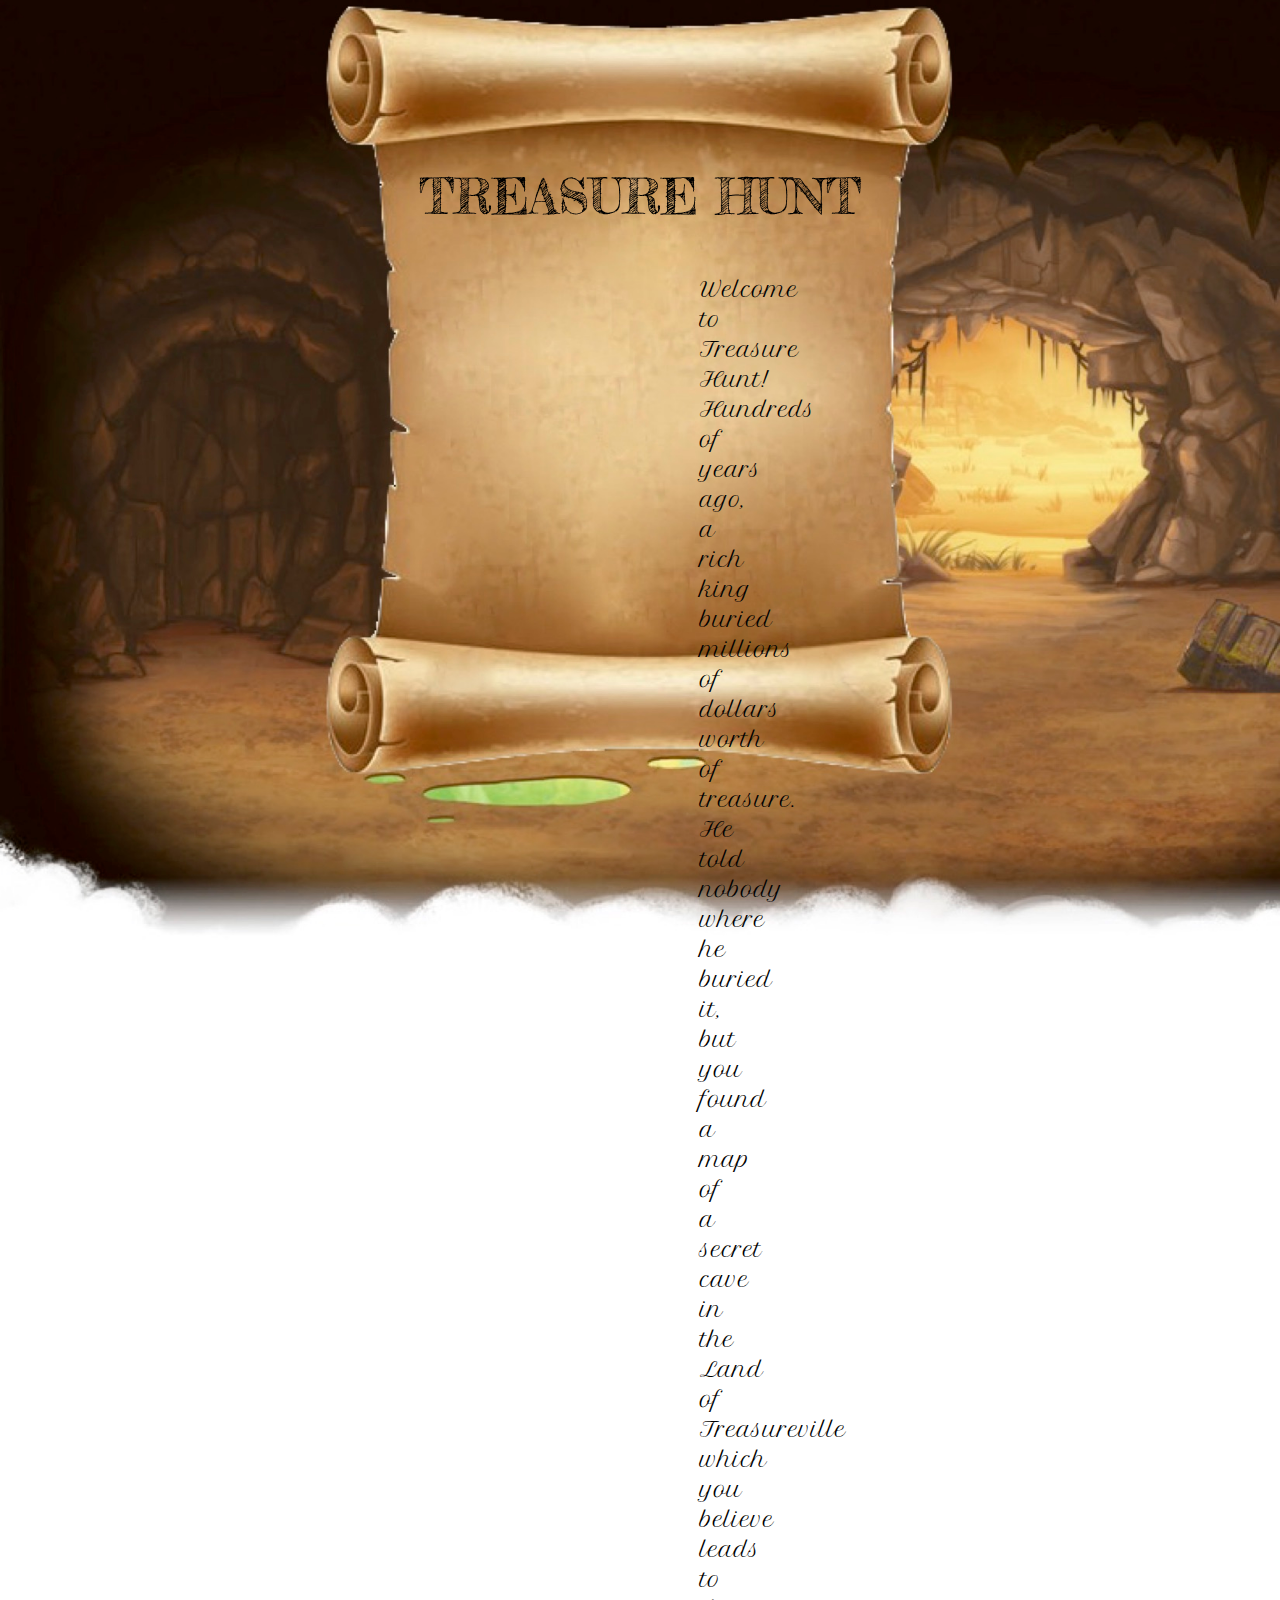
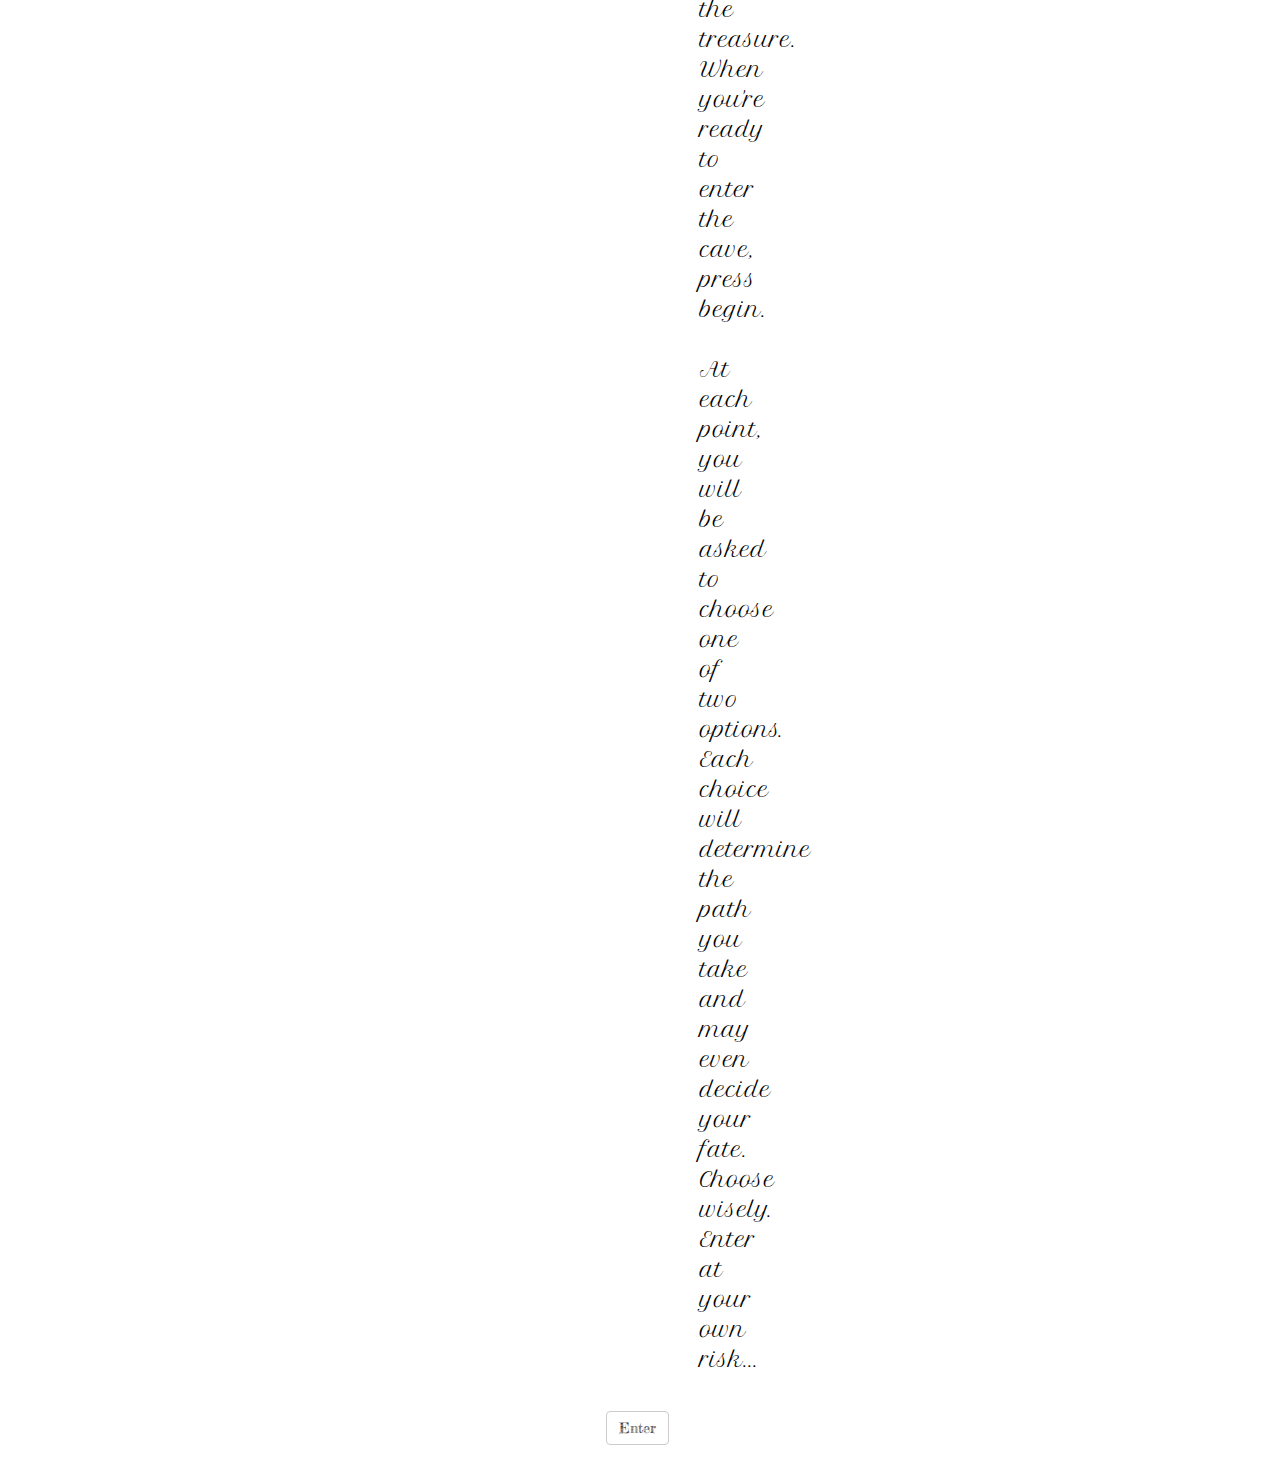
<file: index.html>
<html>
  <head>
    
    <title>Treasure Hunt</title>
    <meta description="A choose your own adventure story that ends in treasure or defeat.">
     <link rel="stylesheet" type="text/css" href="https://maxcdn.bootstrapcdn.com/bootstrap/3.2.0/css/bootstrap.min.css">
  <link rel="stylesheet" type="text/css" href="css/style.css">
  </head>
<body >
    
    <h1>TREASURE HUNT</h1>
    <br>
    <br>
    <p>Welcome to Treasure Hunt! Hundreds of years ago, a rich king buried millions of dollars worth of treasure. He told nobody where he buried it, but you found a map of a secret cave in the Land of Treasureville which you believe leads to the treasure. When you're ready to enter the cave, press begin. </p>
  <br>
  <p>At each point, you will be asked to choose one of two options. Each choice will determine the path you take and may even decide your fate. Choose wisely. Enter at your own risk...</p>
    
    <h1 class = btn>
      <form action= leftright.html>
    <input type="submit" class = "btn btn-default btn-l" value="Enter">
</form>
</h1>
    
  </body>
</html>
</file>
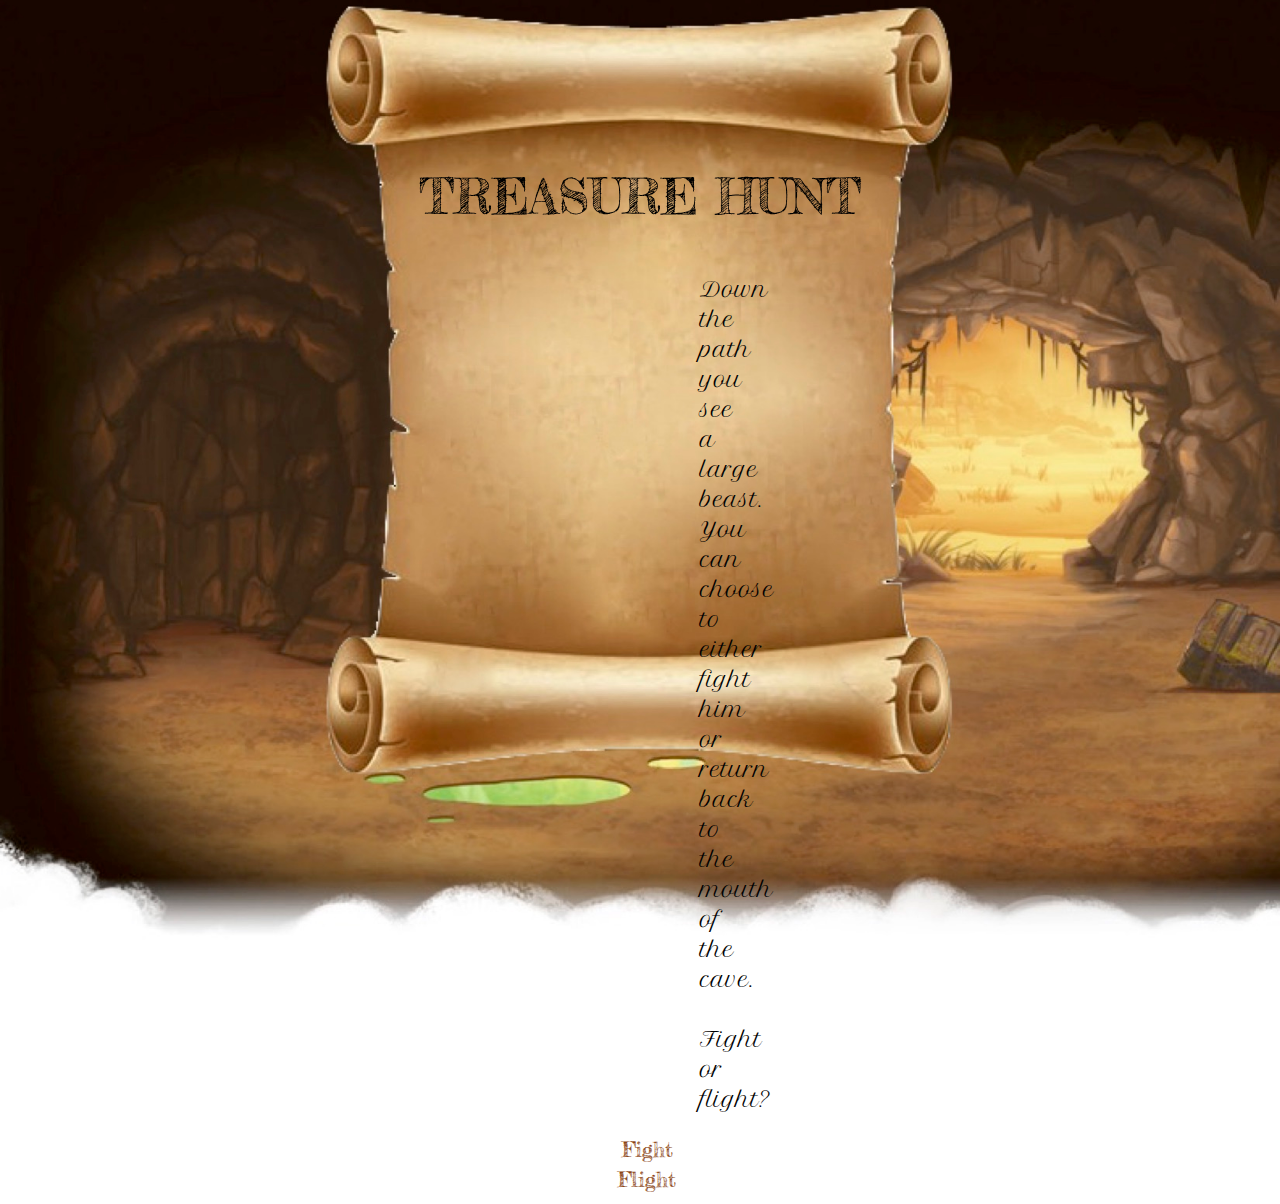
<file: beast.html>
<html>
  <head>
    
    <title>Treasure Hunt</title>
    <meta description="A choose your own adventure story that ends in treasure or defeat.">
     <link rel="stylesheet" type="text/css" href="https://maxcdn.bootstrapcdn.com/bootstrap/3.2.0/css/bootstrap.min.css">
  <link rel="stylesheet" type="text/css" href="css/witches.css">
  </head>
<body >
    
    <h1>TREASURE HUNT</h1>
    <br>
    <br>
    <p>Down the path you see a large beast. You can choose to either fight him or return back to the mouth of the cave.
</p>
  <br>

  <p> Fight or flight? </p>
    
    <ul> <a href=fight.html> Fight </a>
      <br>
      <a href=leftright.html> Flight </a>
            </ul>
    
  </body>
</html>
</file>
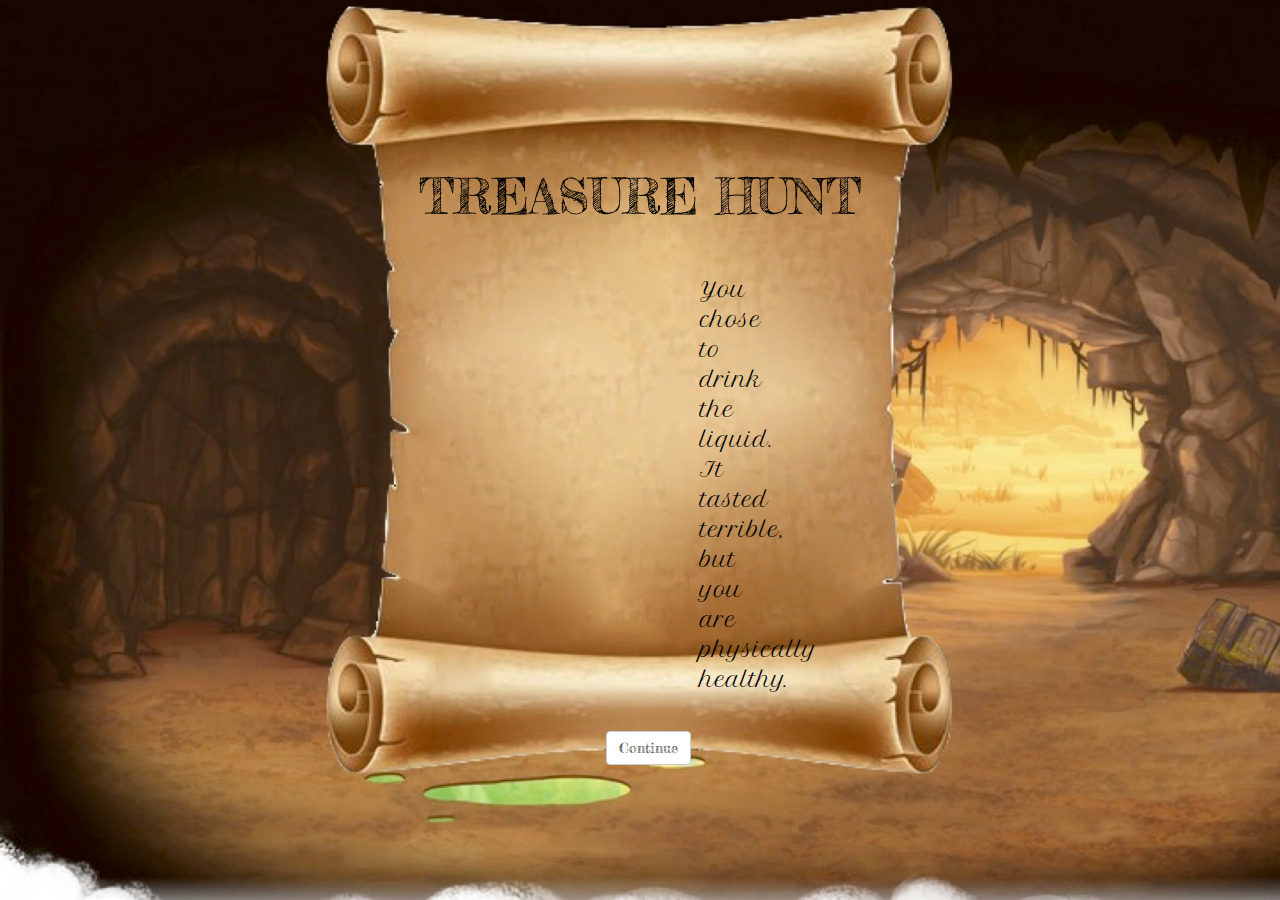
<file: drink.html>
<html>
  <head>
    
    <title>Treasure Hunt</title>
    <meta description="A choose your own adventure story that ends in treasure or defeat.">
     <link rel="stylesheet" type="text/css" href="https://maxcdn.bootstrapcdn.com/bootstrap/3.2.0/css/bootstrap.min.css">
  <link rel="stylesheet" type="text/css" href="css/style.css">
  </head>
<body >
    
    <h1>TREASURE HUNT</h1>
    <br>
    <br>
    <p>You chose to drink the liquid. It tasted terrible, but you are physically healthy.</p>
    
    <h1 class = btn>
      <form action= witches.html>
    <input type="submit" class = "btn btn-default btn-l" value="Continue">
</form>
</h1>
    
  </body>
</html>
</file>
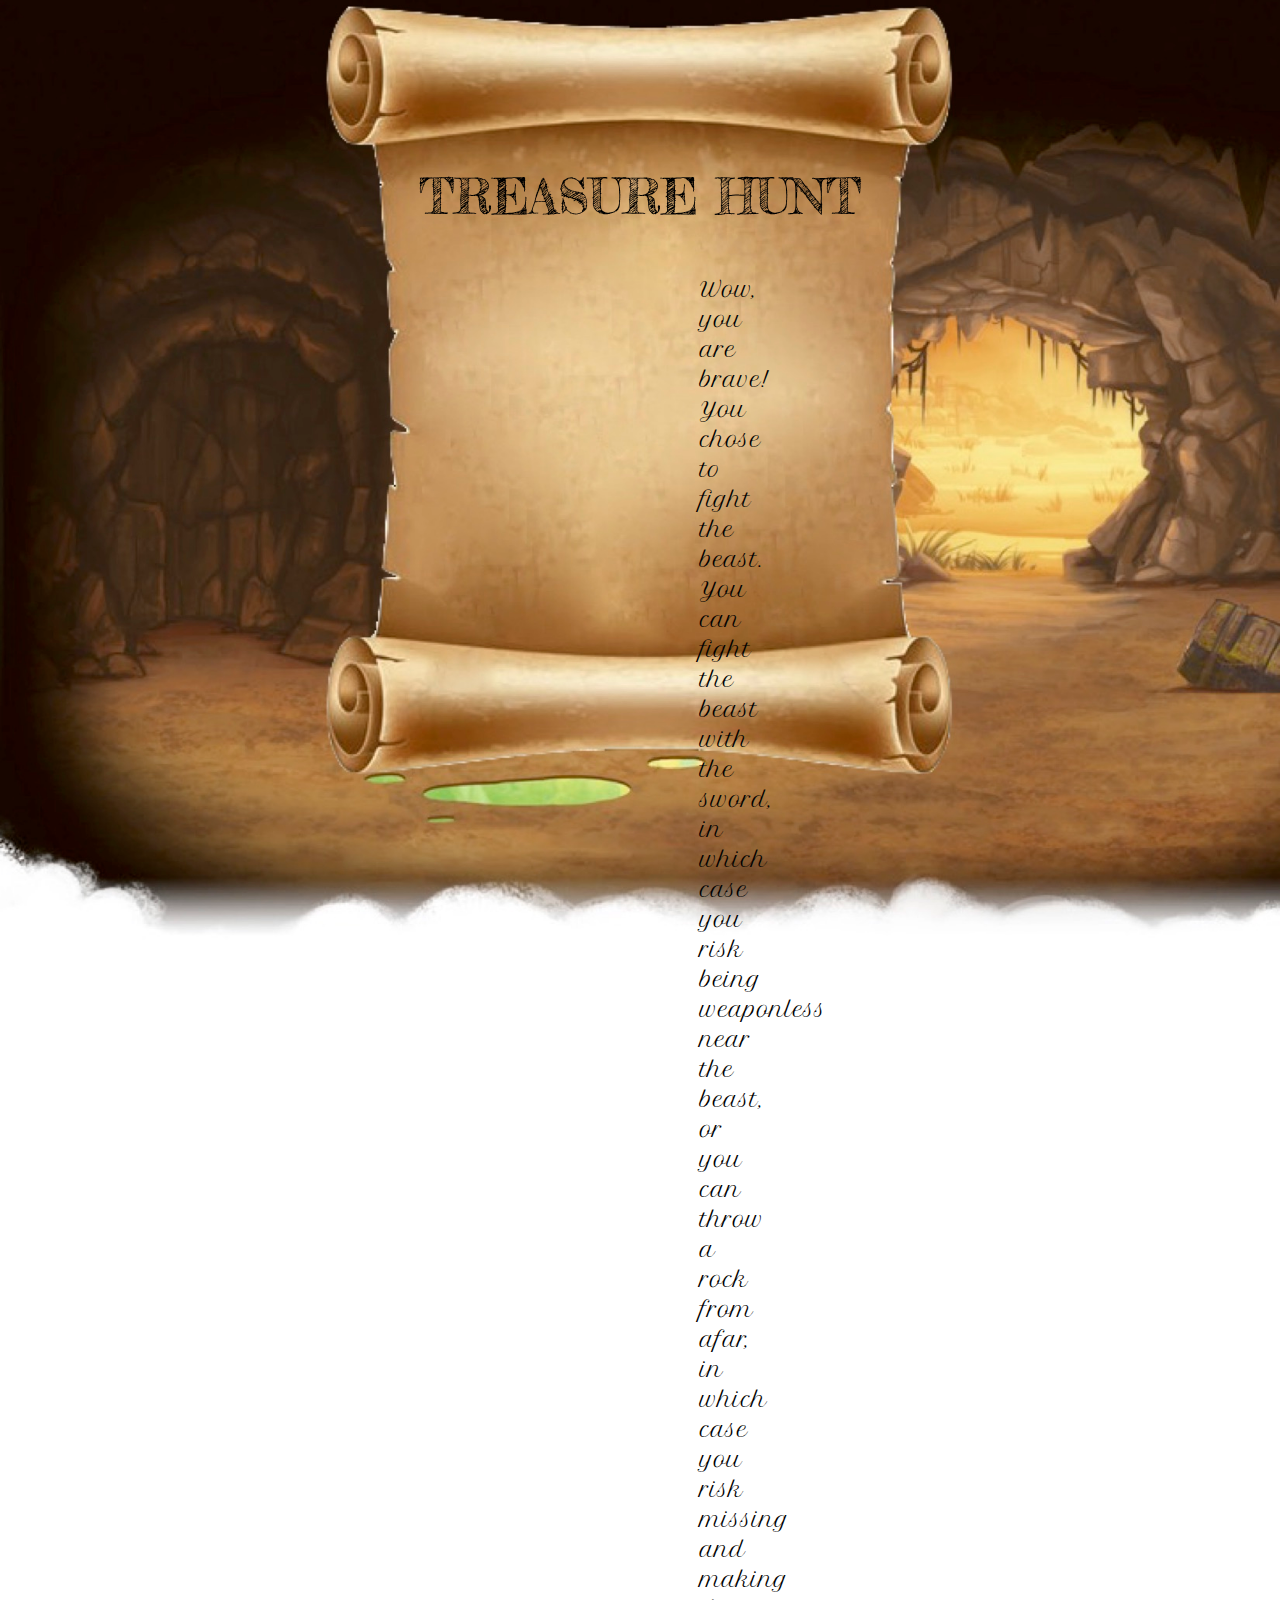
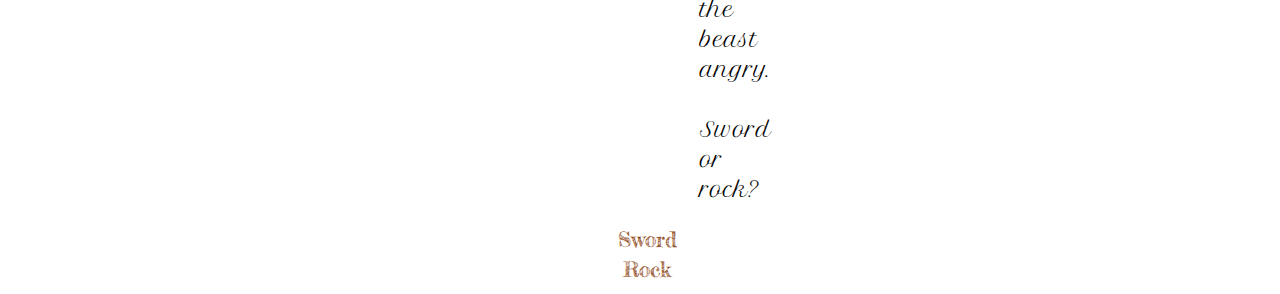
<file: fight.html>
<html>
  <head>
    
    <title>Treasure Hunt</title>
    <meta description="A choose your own adventure story that ends in treasure or defeat.">
     <link rel="stylesheet" type="text/css" href="https://maxcdn.bootstrapcdn.com/bootstrap/3.2.0/css/bootstrap.min.css">
  <link rel="stylesheet" type="text/css" href="css/witches.css">
  </head>
<body >
    
    <h1>TREASURE HUNT</h1>
    <br>
    <br>
    <p>Wow, you are brave! You chose to fight the beast. You can fight the beast with the sword, in which case you risk being weaponless near the beast, or you can throw a rock from afar, in which case you risk missing and making the beast angry. 
</p>
  <br>

  <p> Sword or rock? </p>
    
    <ul> <a href=gameover.html> Sword </a>
      <br>
      <a href=rock.html> Rock </a>
            </ul>
    
  </body>
</html>
</file>
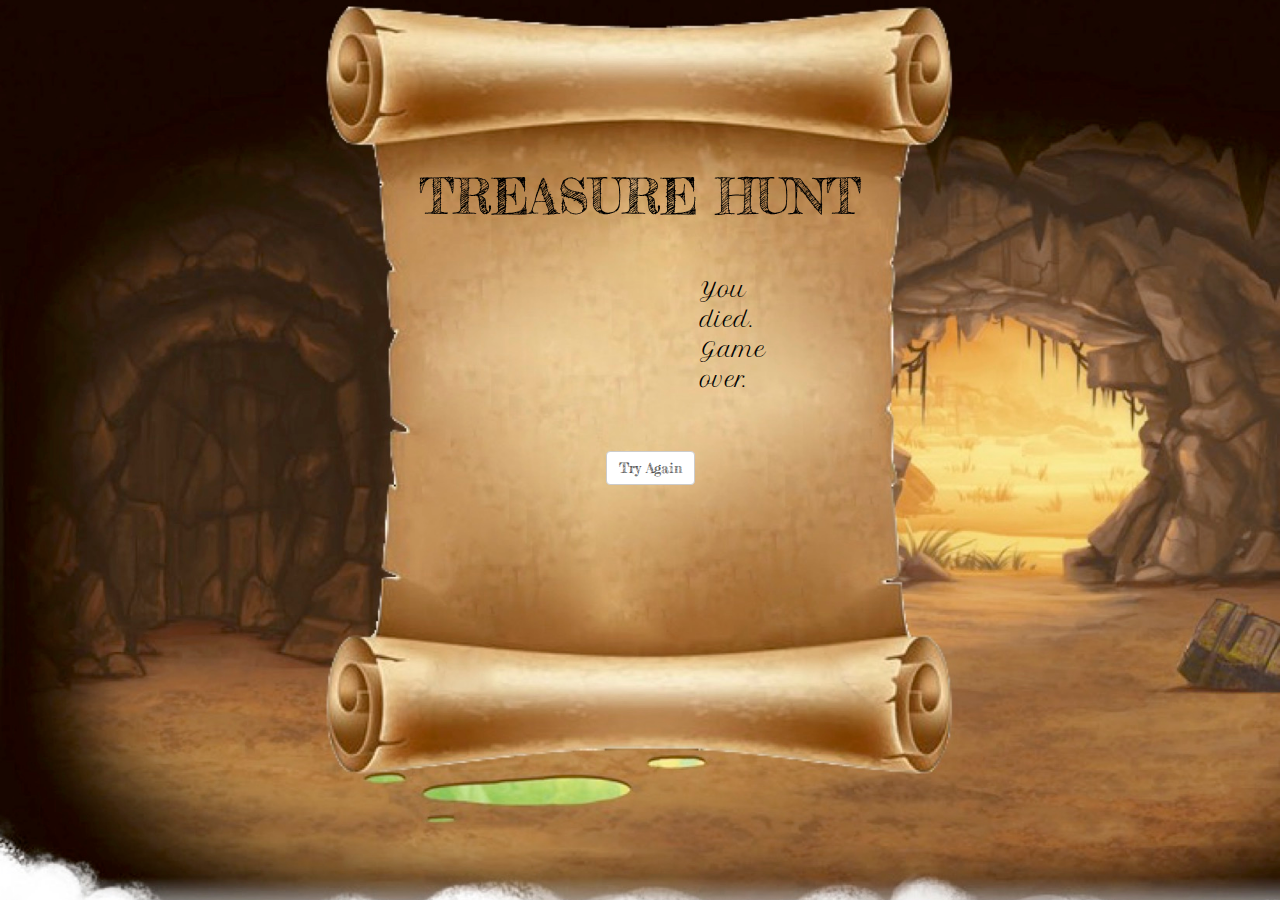
<file: gameover.html>
<html>
  <head>
    
    <title>Treasure Hunt</title>
    <meta description="A choose your own adventure story that ends in treasure or defeat.">
     <link rel="stylesheet" type="text/css" href="https://maxcdn.bootstrapcdn.com/bootstrap/3.2.0/css/bootstrap.min.css">
  <link rel="stylesheet" type="text/css" href="css/style.css">
  </head>
<body >
    
    <h1>TREASURE HUNT</h1>
    <br>
    <br>
    <p> You died. Game over. </p>
  <br>
    
    <h1 class = btn>
      <form action= index.html>
    <input type="submit" class = "btn btn-default btn-l" value="Try Again">
</form>
</h1>
    
  </body>
</html>
</file>
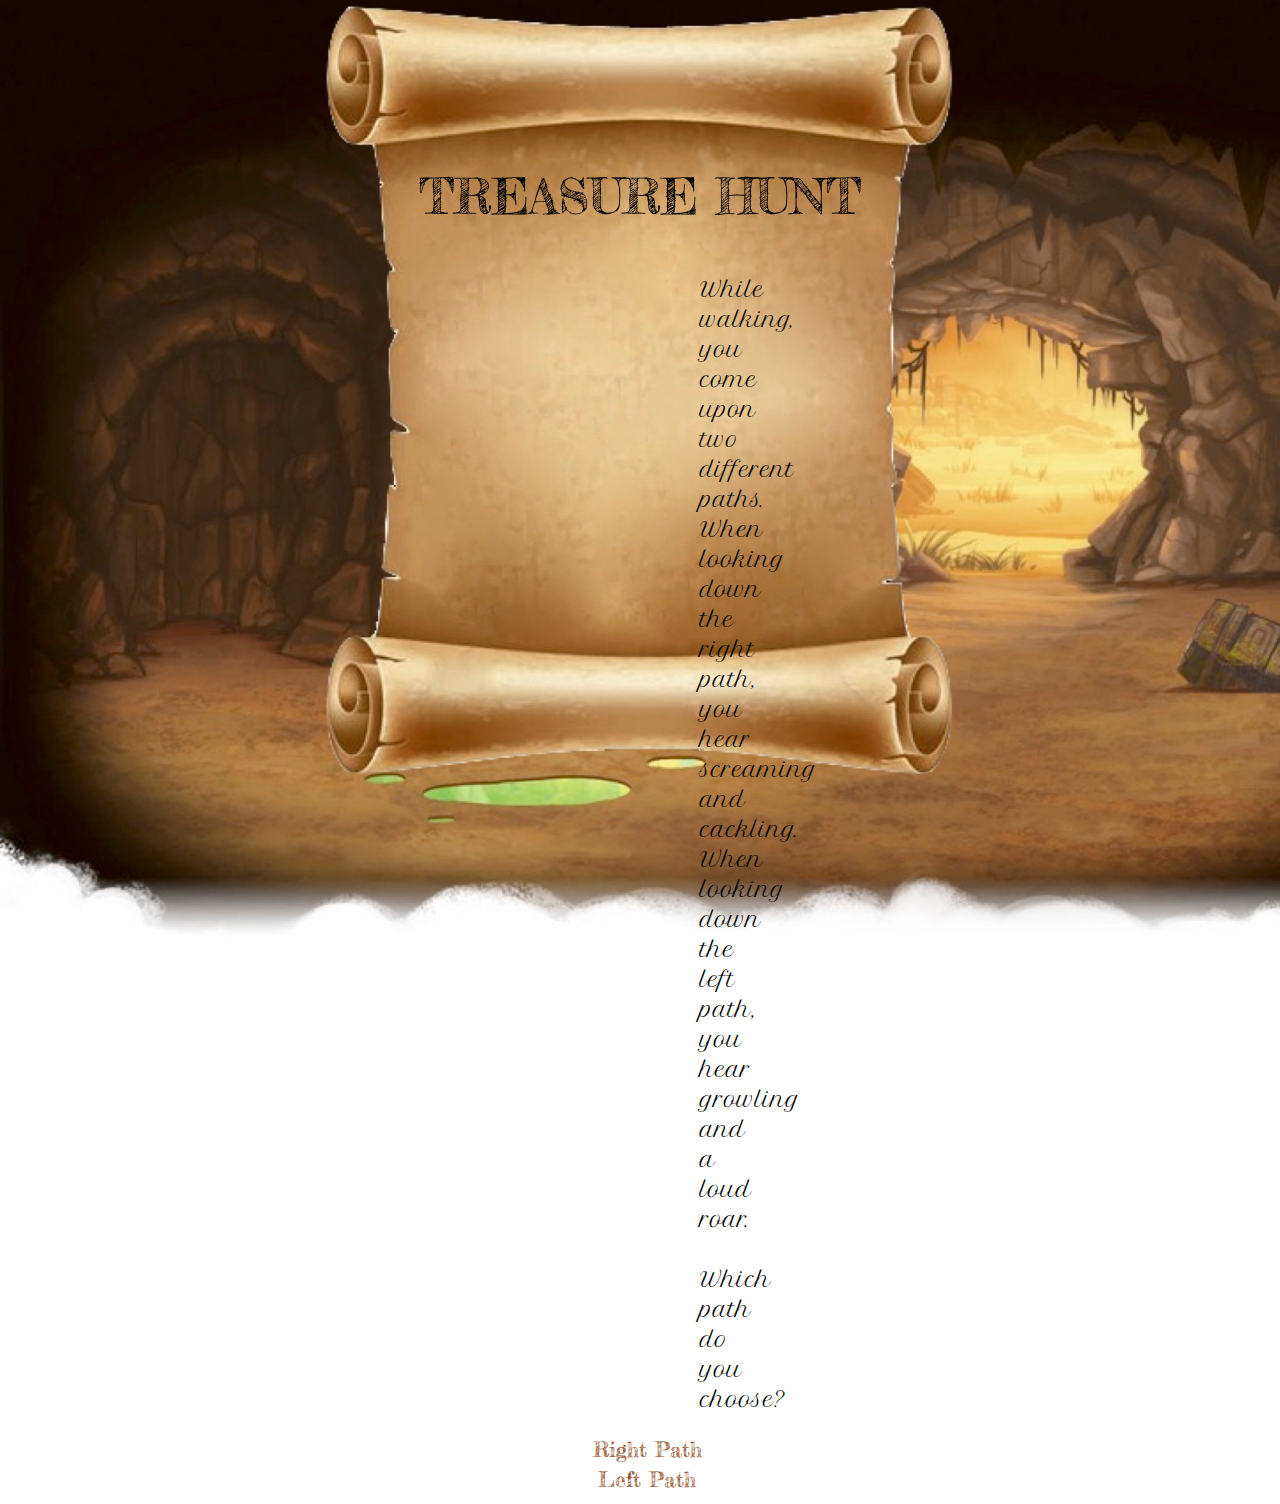
<file: leftright.html>
<html>
  <head>
    
    <title>Treasure Hunt</title>
    <meta description="A choose your own adventure story that ends in treasure or defeat.">
     <link rel="stylesheet" type="text/css" href="https://maxcdn.bootstrapcdn.com/bootstrap/3.2.0/css/bootstrap.min.css">
  <link rel="stylesheet" type="text/css" href="css/leftright.css">
  </head>
<body>
    
    <h1>TREASURE HUNT</h1>
    <br>
    <br>
    <p>While walking, you come upon two different paths. When looking down the right path, you hear screaming and cackling. When looking down the left path, you hear growling and a loud roar. </p>
  <br>
  <p>Which path do you choose?</p>
  
    <ul> <a href=witches.html> Right Path </a>
      <br>
      <a href=beast.html> Left Path </a>
            </ul>
    
  </body>
</html>
</file>
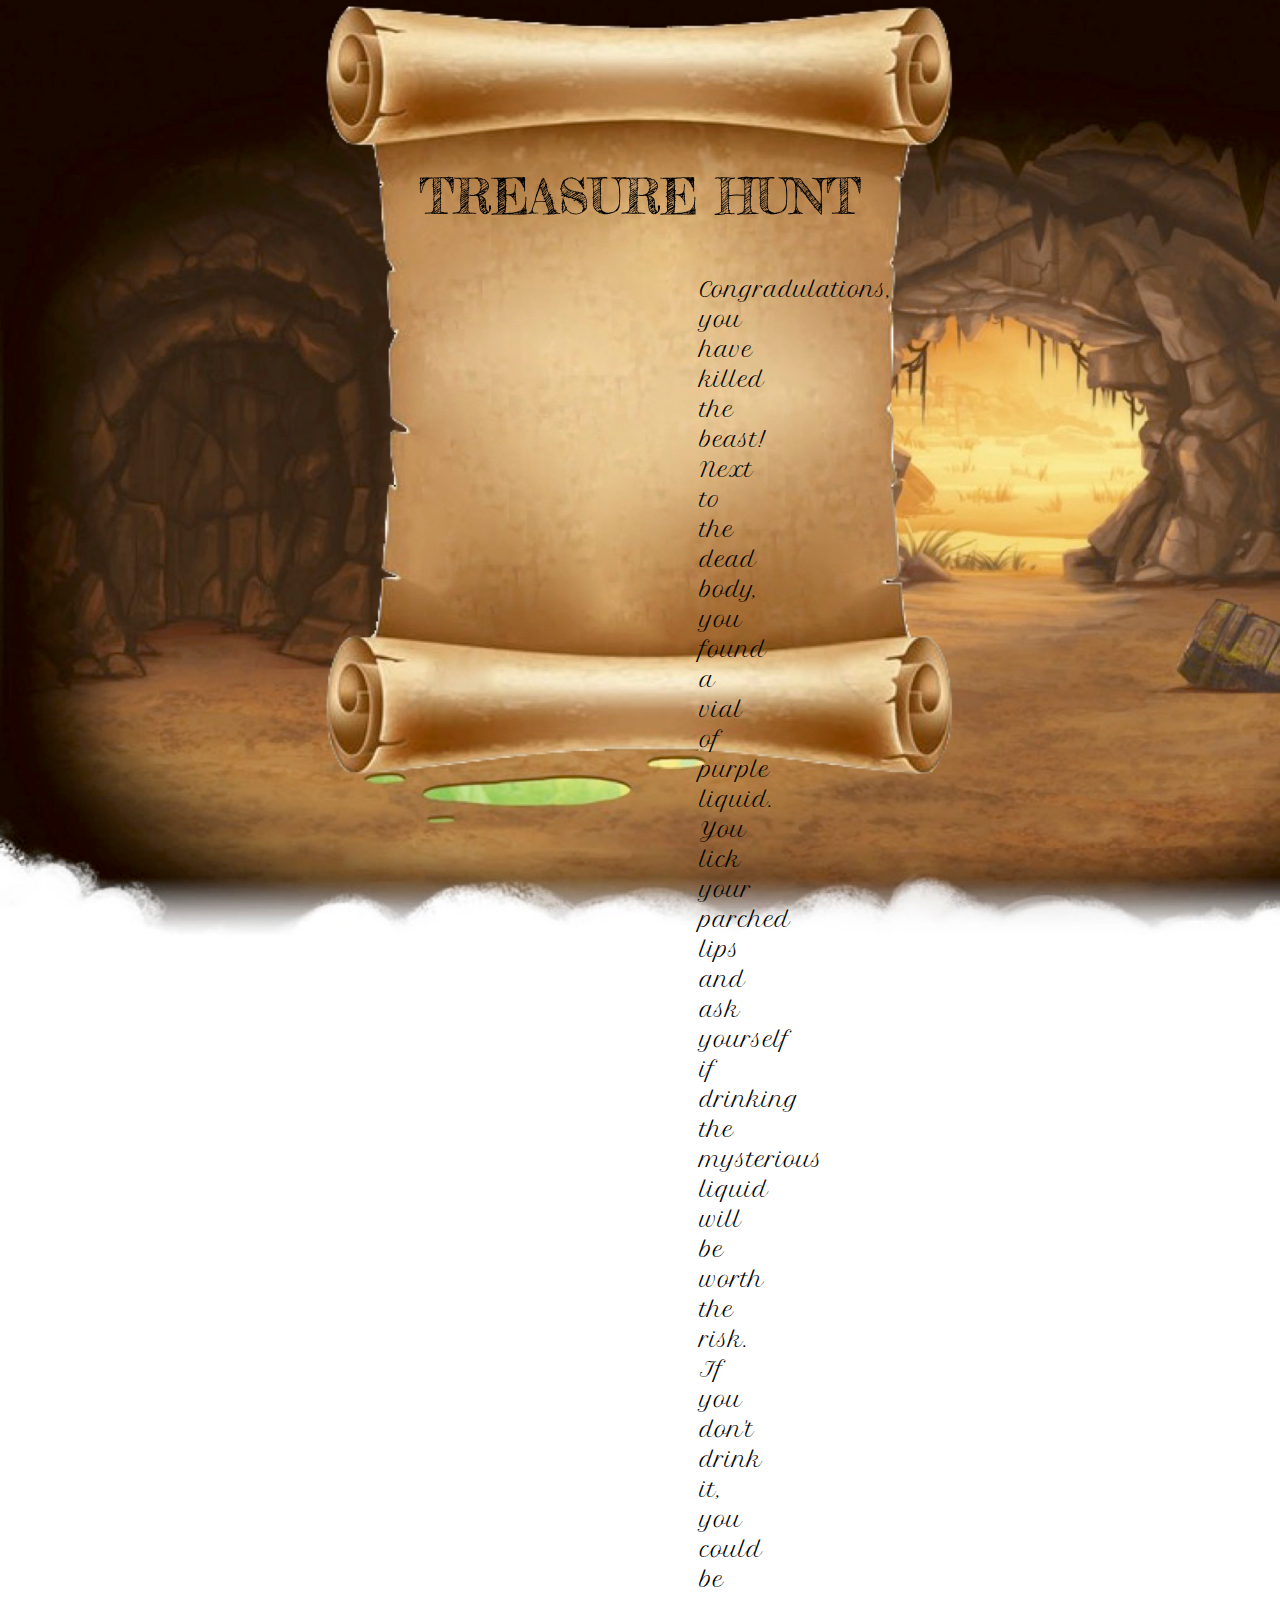
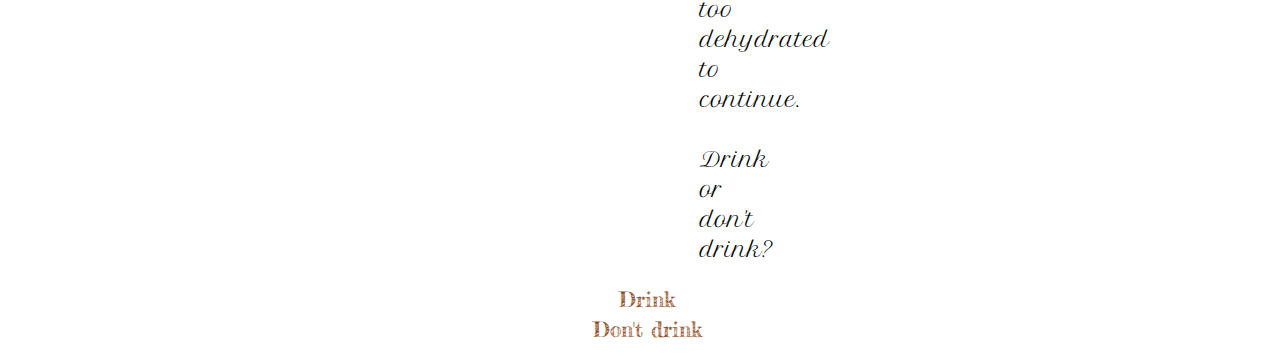
<file: rock.html>
<html>
  <head>
    
    <title>Treasure Hunt</title>
    <meta description="A choose your own adventure story that ends in treasure or defeat.">
     <link rel="stylesheet" type="text/css" href="https://maxcdn.bootstrapcdn.com/bootstrap/3.2.0/css/bootstrap.min.css">
  <link rel="stylesheet" type="text/css" href="css/witches.css">
  </head>
<body >
    
    <h1>TREASURE HUNT</h1>
    <br>
    <br>
    <p>Congradulations, you have killed the beast! Next to the dead body, you found a vial of purple liquid. You lick your parched lips and ask yourself if drinking the mysterious liquid will be worth the risk. If you don't drink it, you could be too dehydrated to continue.
</p>
  <br>

  <p> Drink or don't drink? </p>
    
    <ul> <a href=drink.html> Drink </a>
      <br>
      <a href=gameover.html> Don't drink </a>
            </ul>
    
  </body>
</html>
</file>
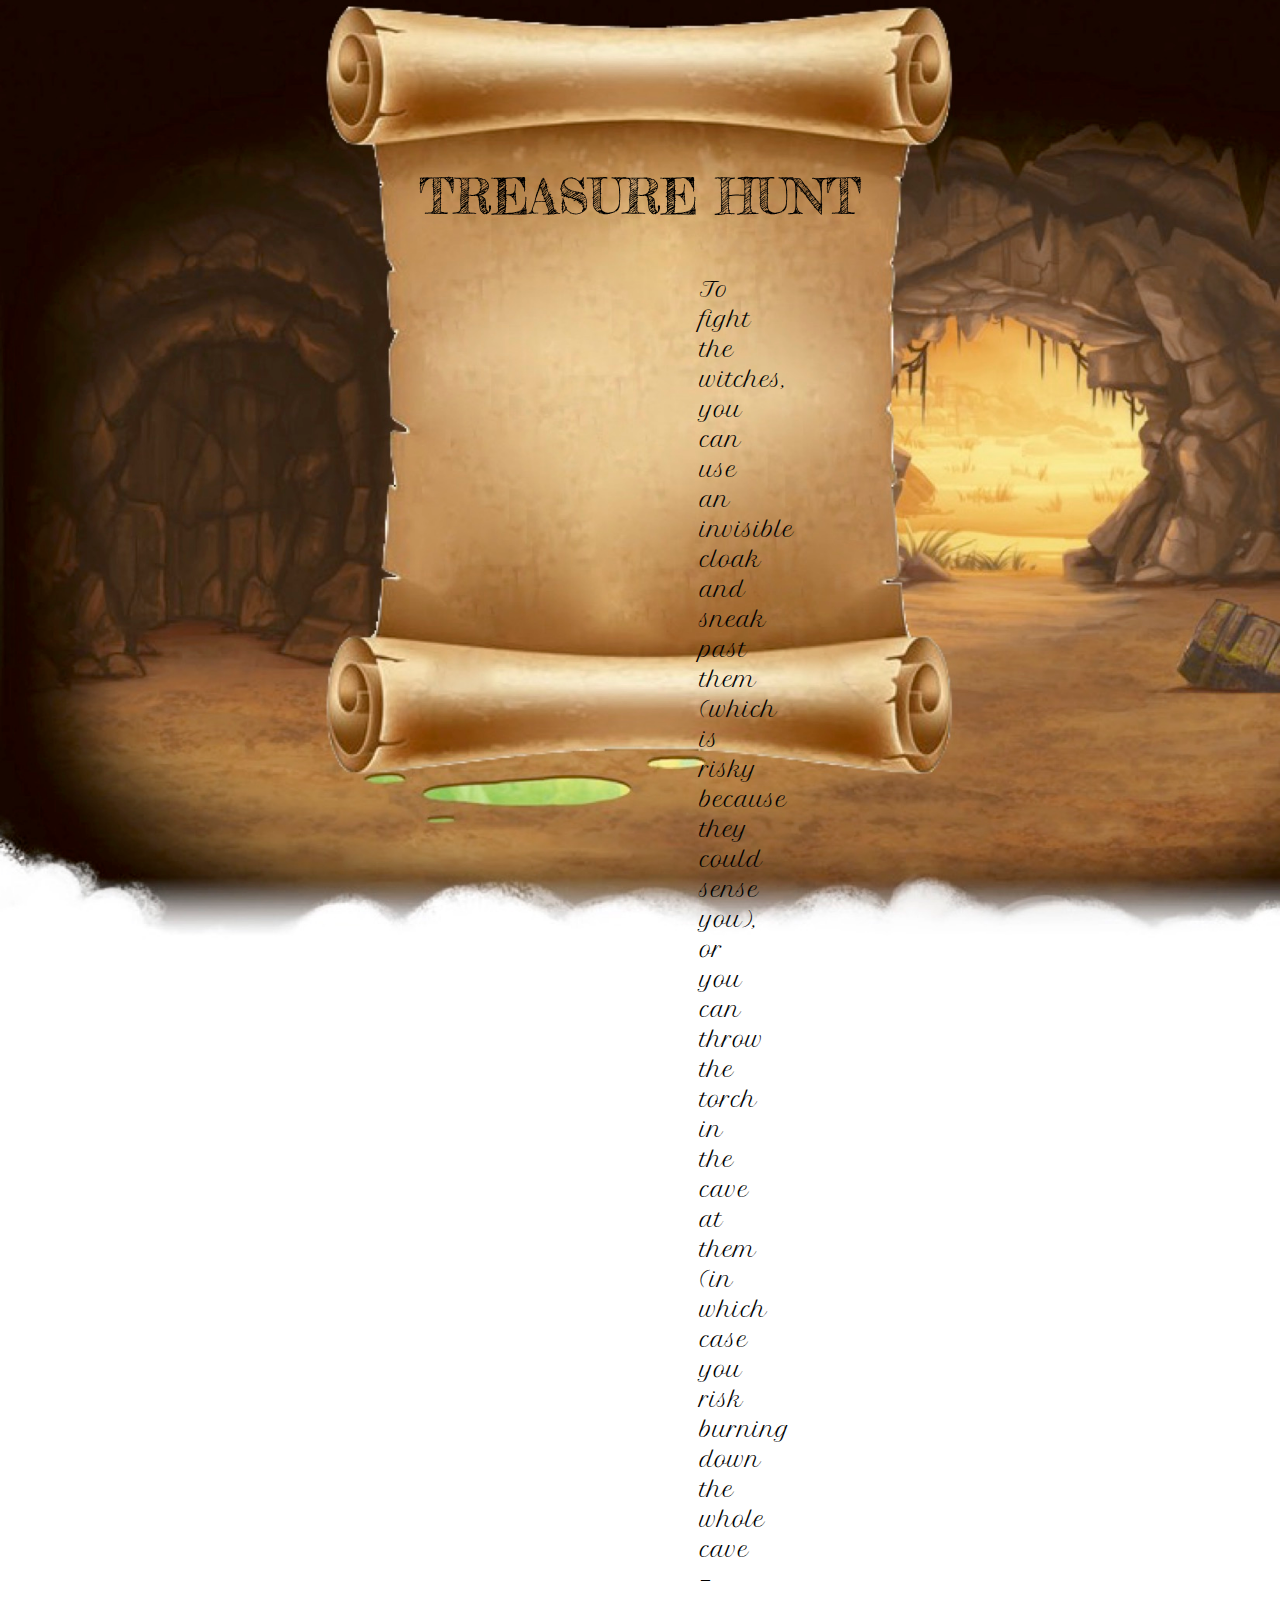
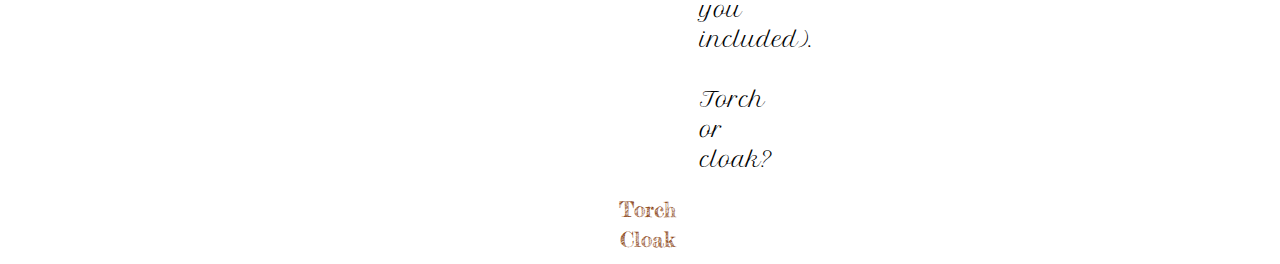
<file: weapon.html>
<html>
  <head>
    
    <title>Treasure Hunt</title>
    <meta description="A choose your own adventure story that ends in treasure or defeat.">
     <link rel="stylesheet" type="text/css" href="https://maxcdn.bootstrapcdn.com/bootstrap/3.2.0/css/bootstrap.min.css">
  <link rel="stylesheet" type="text/css" href="css/witches.css">
  </head>
<body >
    
    <h1>TREASURE HUNT</h1>
    <br>
    <br>
    <p>To fight the witches, you can use an invisible cloak and sneak past them (which is risky because they could sense you), or you can throw the torch in the cave at them (in which case you risk burning down the whole cave — you included). 
</p>
  <br>

  <p> Torch or cloak? </p>
    
    <ul> <a href=gameover.html> Torch </a>
      <br>
      <a href=win.html> Cloak </a>
            </ul>
    
  </body>
</html>
</file>
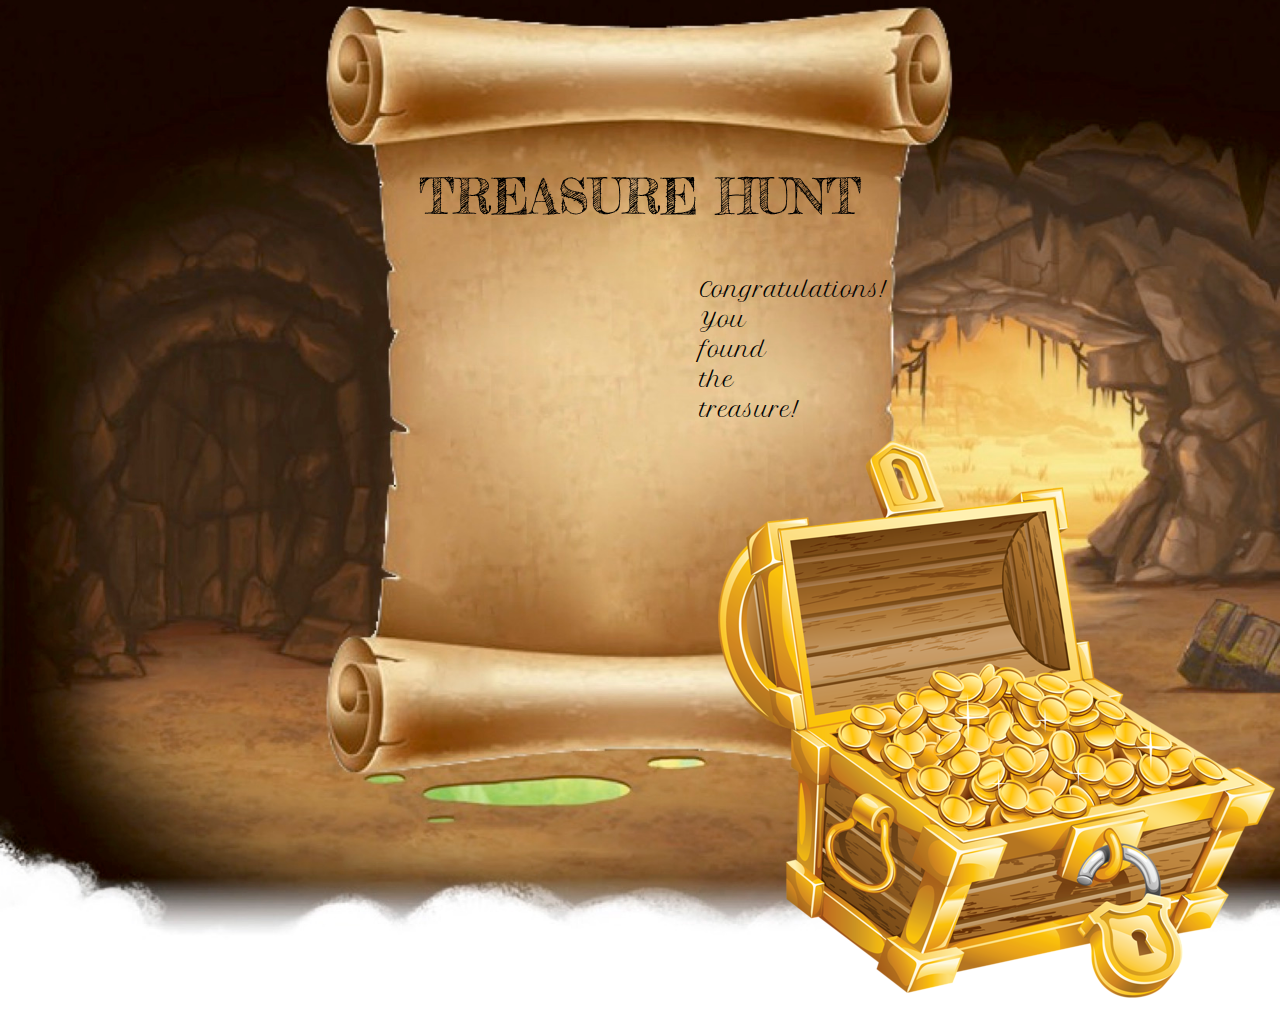
<file: win.html>
<html>
  <head>
    
    <title>Treasure Hunt</title>
    <meta description="A choose your own adventure story that ends in treasure or defeat.">
     <link rel="stylesheet" type="text/css" href="https://maxcdn.bootstrapcdn.com/bootstrap/3.2.0/css/bootstrap.min.css">
  <link rel="stylesheet" type="text/css" href="css/witches.css">
  </head>
<body >
    
    <h1>TREASURE HUNT</h1>
    <br>
    <br>
    <p>Congratulations! You found the treasure!
      
     <img src="img/treasure.png" alt = "treasure">
      
     </p>
   
  </body>
</html>
</file>
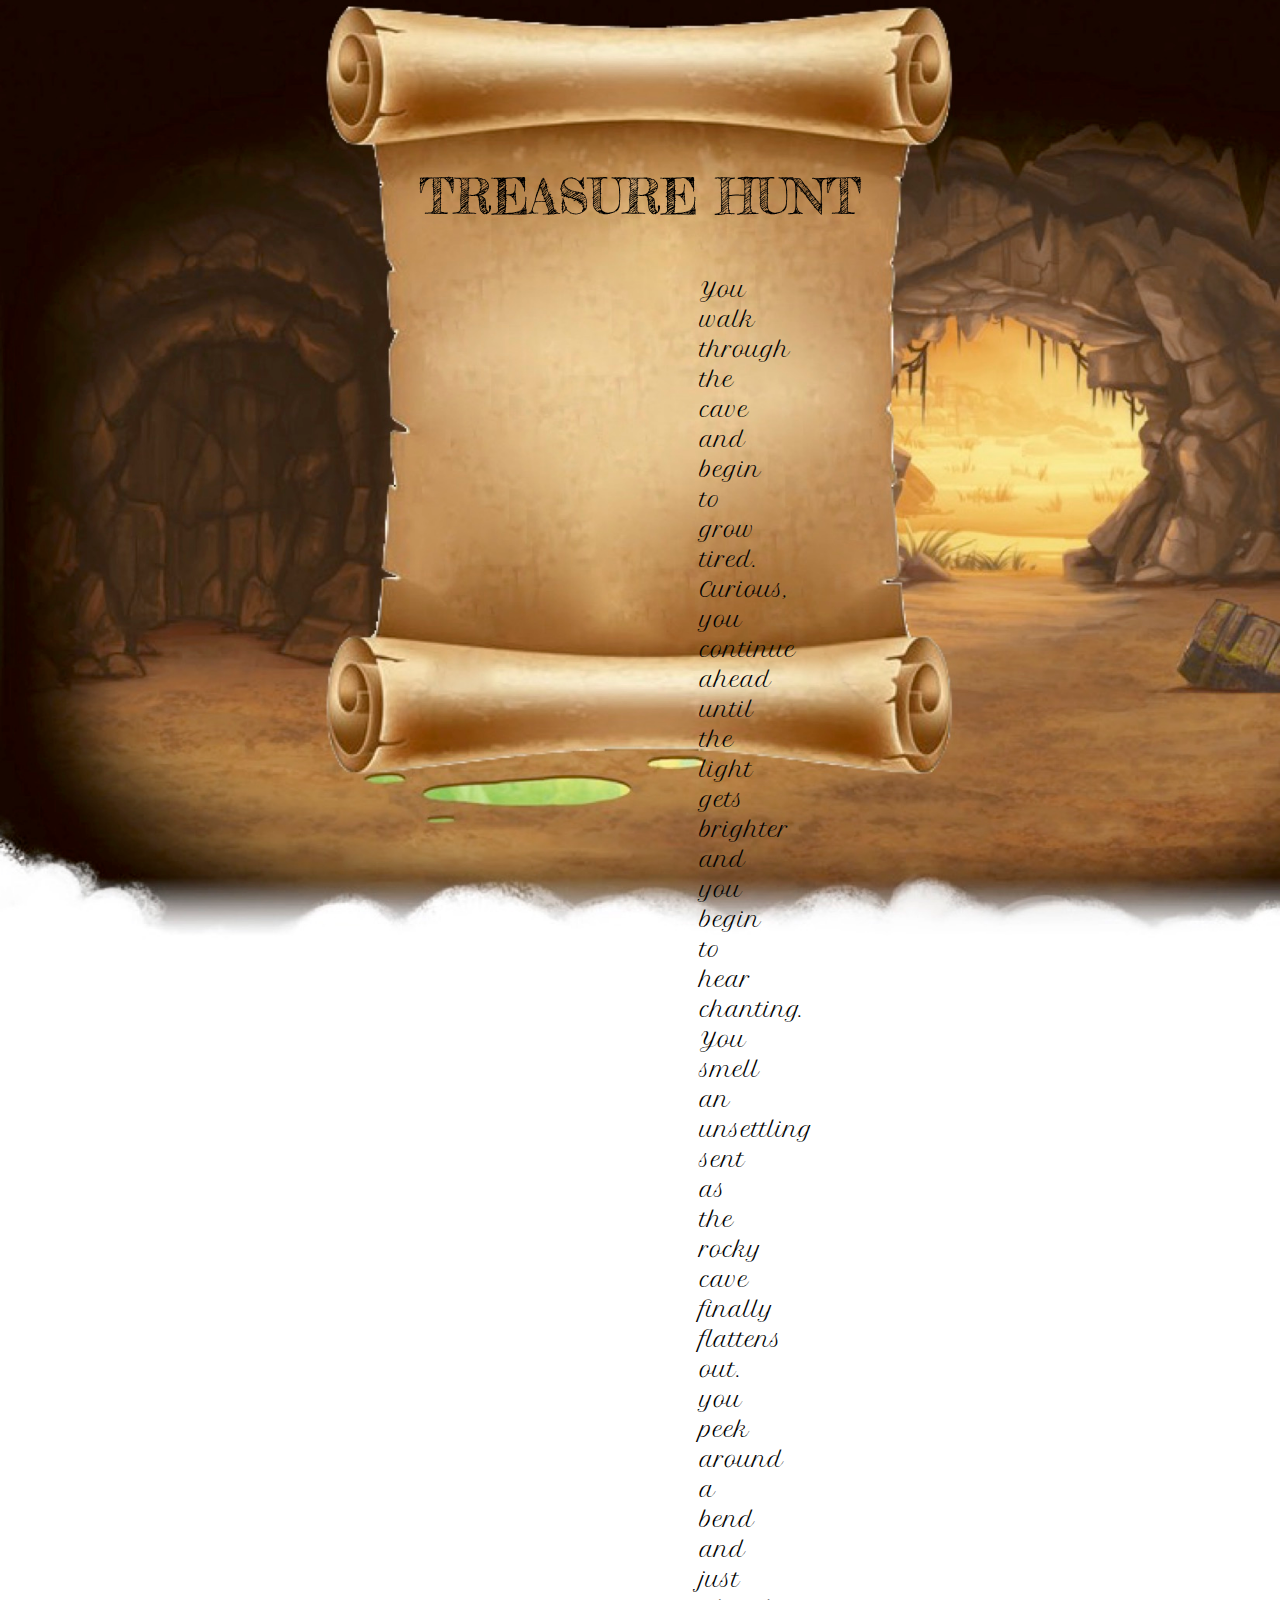
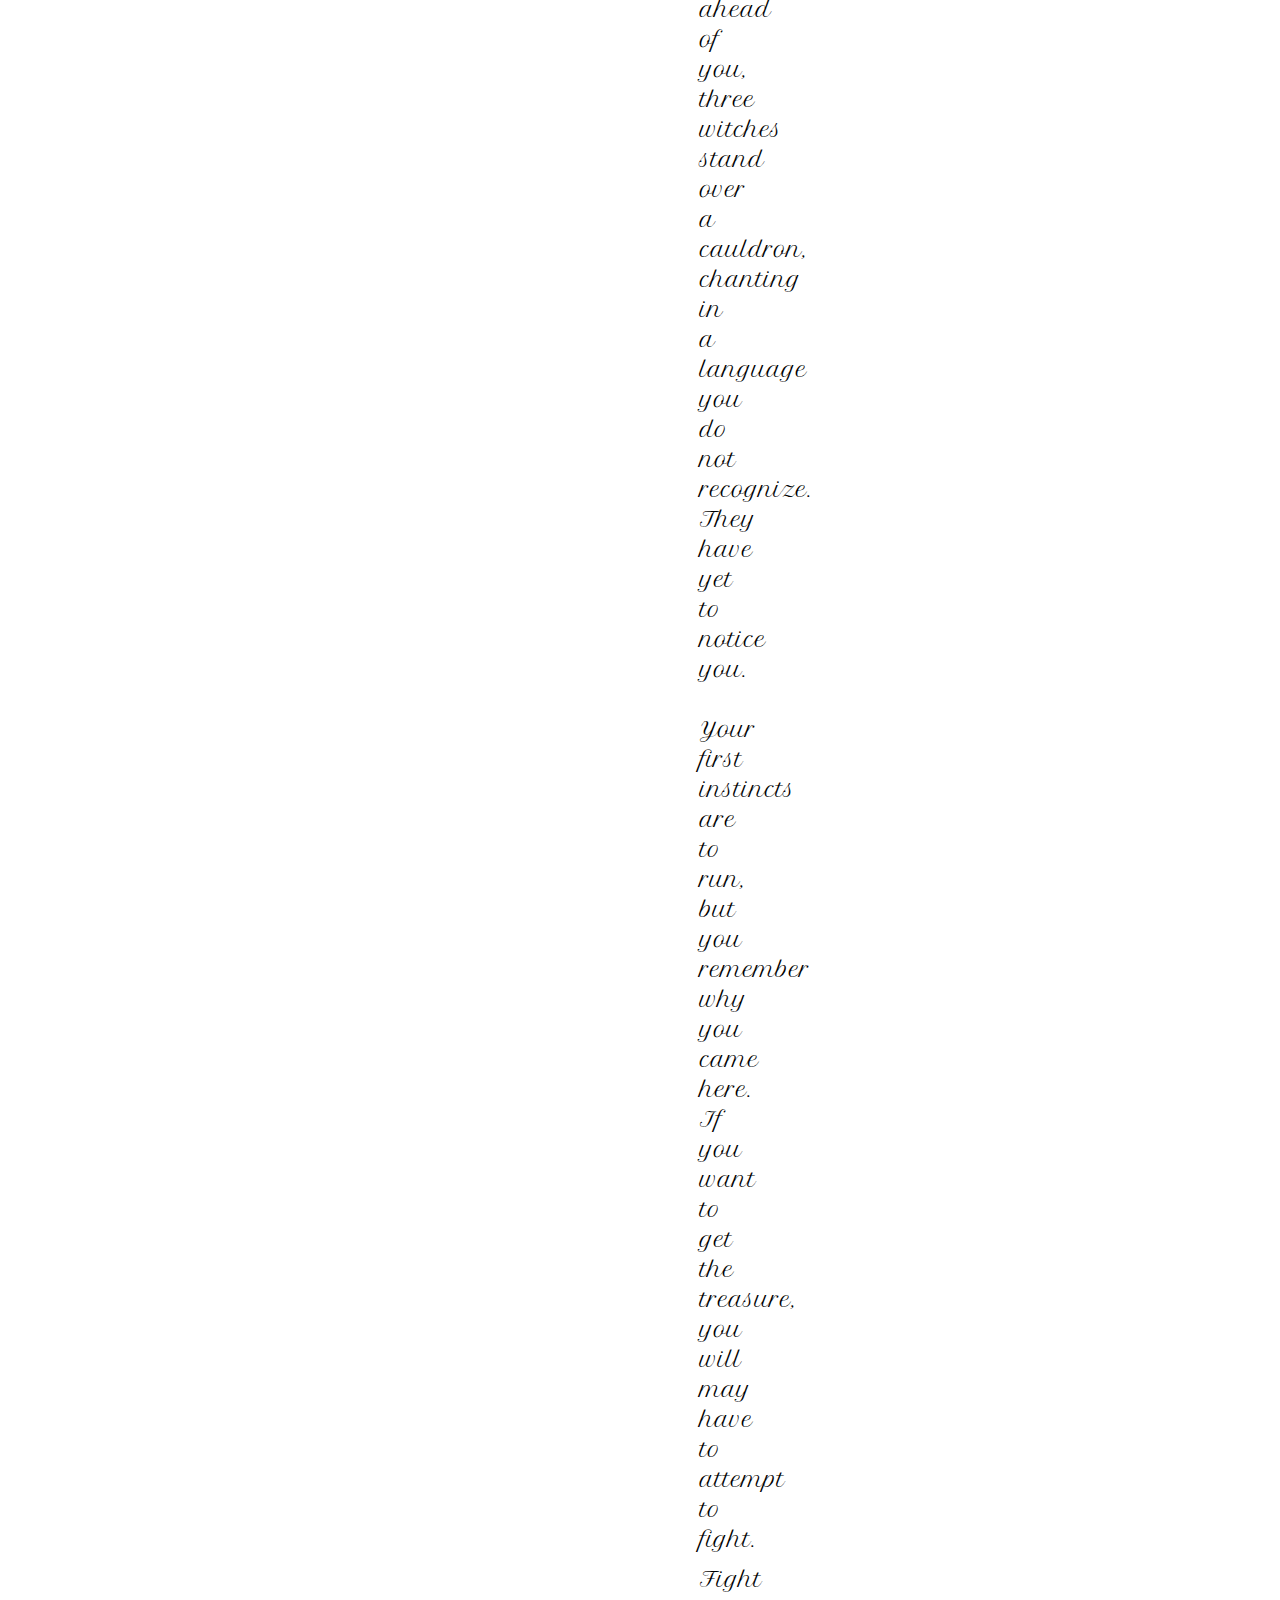
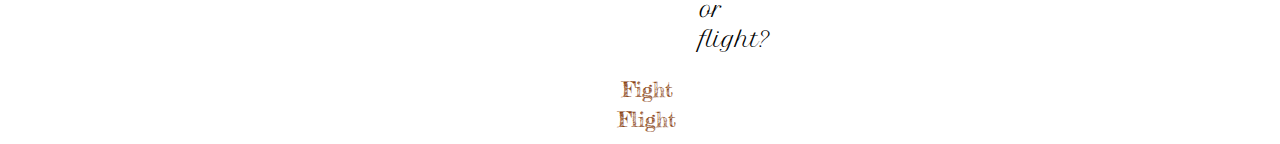
<file: witches.html>
<html>
  <head>
    
    <title>Treasure Hunt</title>
    <meta description="A choose your own adventure story that ends in treasure or defeat.">
     <link rel="stylesheet" type="text/css" href="https://maxcdn.bootstrapcdn.com/bootstrap/3.2.0/css/bootstrap.min.css">
  <link rel="stylesheet" type="text/css" href="css/witches.css">
  </head>
<body >
    
    <h1>TREASURE HUNT</h1>
    <br>
    <br>
    <p>You walk through the cave and begin to grow tired. Curious, you continue ahead until the light gets brighter and you begin to hear chanting. You smell an unsettling sent as the rocky cave finally flattens out. you peek around a bend and just ahead of you, three witches stand over a cauldron, chanting in a language you do not recognize. They have yet to notice you. 
</p>
  <br>
  <p>Your first instincts are to run, but you remember why you came here. If you want to get the treasure, you will may have to attempt to fight.</p>
  
  <p> Fight or flight? </p>
    
    <ul> <a href=weapon.html> Fight </a>
      <br>
      <a href=leftright.html> Flight </a>
            </ul>
    
  </body>
</html>
</file>
<file: css/style.css>
@import url(http://fonts.googleapis.com/css?family=Petit+Formal+Script);
@import url(http://fonts.googleapis.com/css?family=Fredericka+the+Great);

h1{
  text-align: center;
  font-family: 'Fredericka the Great', cursive;
  color: black;
  font-size: 350%;
  margin-top: 170px;
}

h1.btn{
  margin-top: 20px;
  text-align: center;
  margin-right: 48%;
  margin-left: 46.3%;
}
p{
  text-align: center;
  font-family: 'Petit Formal Script', cursive;
  color: black;
  font-size: 150%;
  margin-right: 700px;
  margin-left: 700px;
}
body{
   background: url(/img/background.jpg) no-repeat center center fixed; 
  -webkit-background-size: cover;
  -moz-background-size: cover;
  -o-background-size: cover;
  background-size: cover;
}
</file>
<file: css/witches.css>
@import url(http://fonts.googleapis.com/css?family=Petit+Formal+Script);
@import url(http://fonts.googleapis.com/css?family=Fredericka+the+Great);

h1{
  text-align: center;
  font-family: 'Fredericka the Great', cursive;
  color: black;
  font-size: 350%;
  margin-top: 170px;
}

ul{
  margin-top: 20px;
  font-size: 150%;
  text-align: center;
  margin-right: 30%;
  margin-left: -1%;
  width: 100%;
  font-family: 'Fredericka the Great', cursive;
  color: black;
}

a{
  color: rgb(139,69,19);
}

a:hover{
  color: rgb(154, 198, 78);
  font-size: 150%;
  text-decoration: none;
  text-align: center;
}

p{
  text-align: center;
  font-family: 'Petit Formal Script', cursive;
  color: black;
  font-size: 150%;
  margin-right: 700px;
  margin-left: 700px;
}
body{
   background: url(/img/background.jpg) no-repeat center center fixed; 
  -webkit-background-size: cover;
  -moz-background-size: cover;
  -o-background-size: cover;
  background-size: cover;
}
</file>
<file: css/leftright.css>
@import url(http://fonts.googleapis.com/css?family=Petit+Formal+Script);
@import url(http://fonts.googleapis.com/css?family=Fredericka+the+Great);

h1{
  text-align: center;
  font-family: 'Fredericka the Great', cursive;
  color: black;
  font-size: 350%;
  margin-top: 170px;
}

ul{
  margin-top: 20px;
  font-size: 150%;
  text-align: center;
  margin-right: 30%;
  margin-left: -1%;
  width: 100%;
  font-family: 'Fredericka the Great', cursive;
  color: black;
}

a{
  color: rgb(139,69,19);
}

a:hover{
  color: rgb(154, 198, 78);
  font-size: 150%;
  text-decoration: none;
  text-align: center;
}

p{
  text-align: center;
  font-family: 'Petit Formal Script', cursive;
  color: black;
  font-size: 150%;
  margin-right: 700px;
  margin-left: 700px;
}
body{
   background: url(/img/background.jpg) no-repeat center center fixed; 
  -webkit-background-size: cover;
  -moz-background-size: cover;
  -o-background-size: cover;
  background-size: cover;
}
</file>
